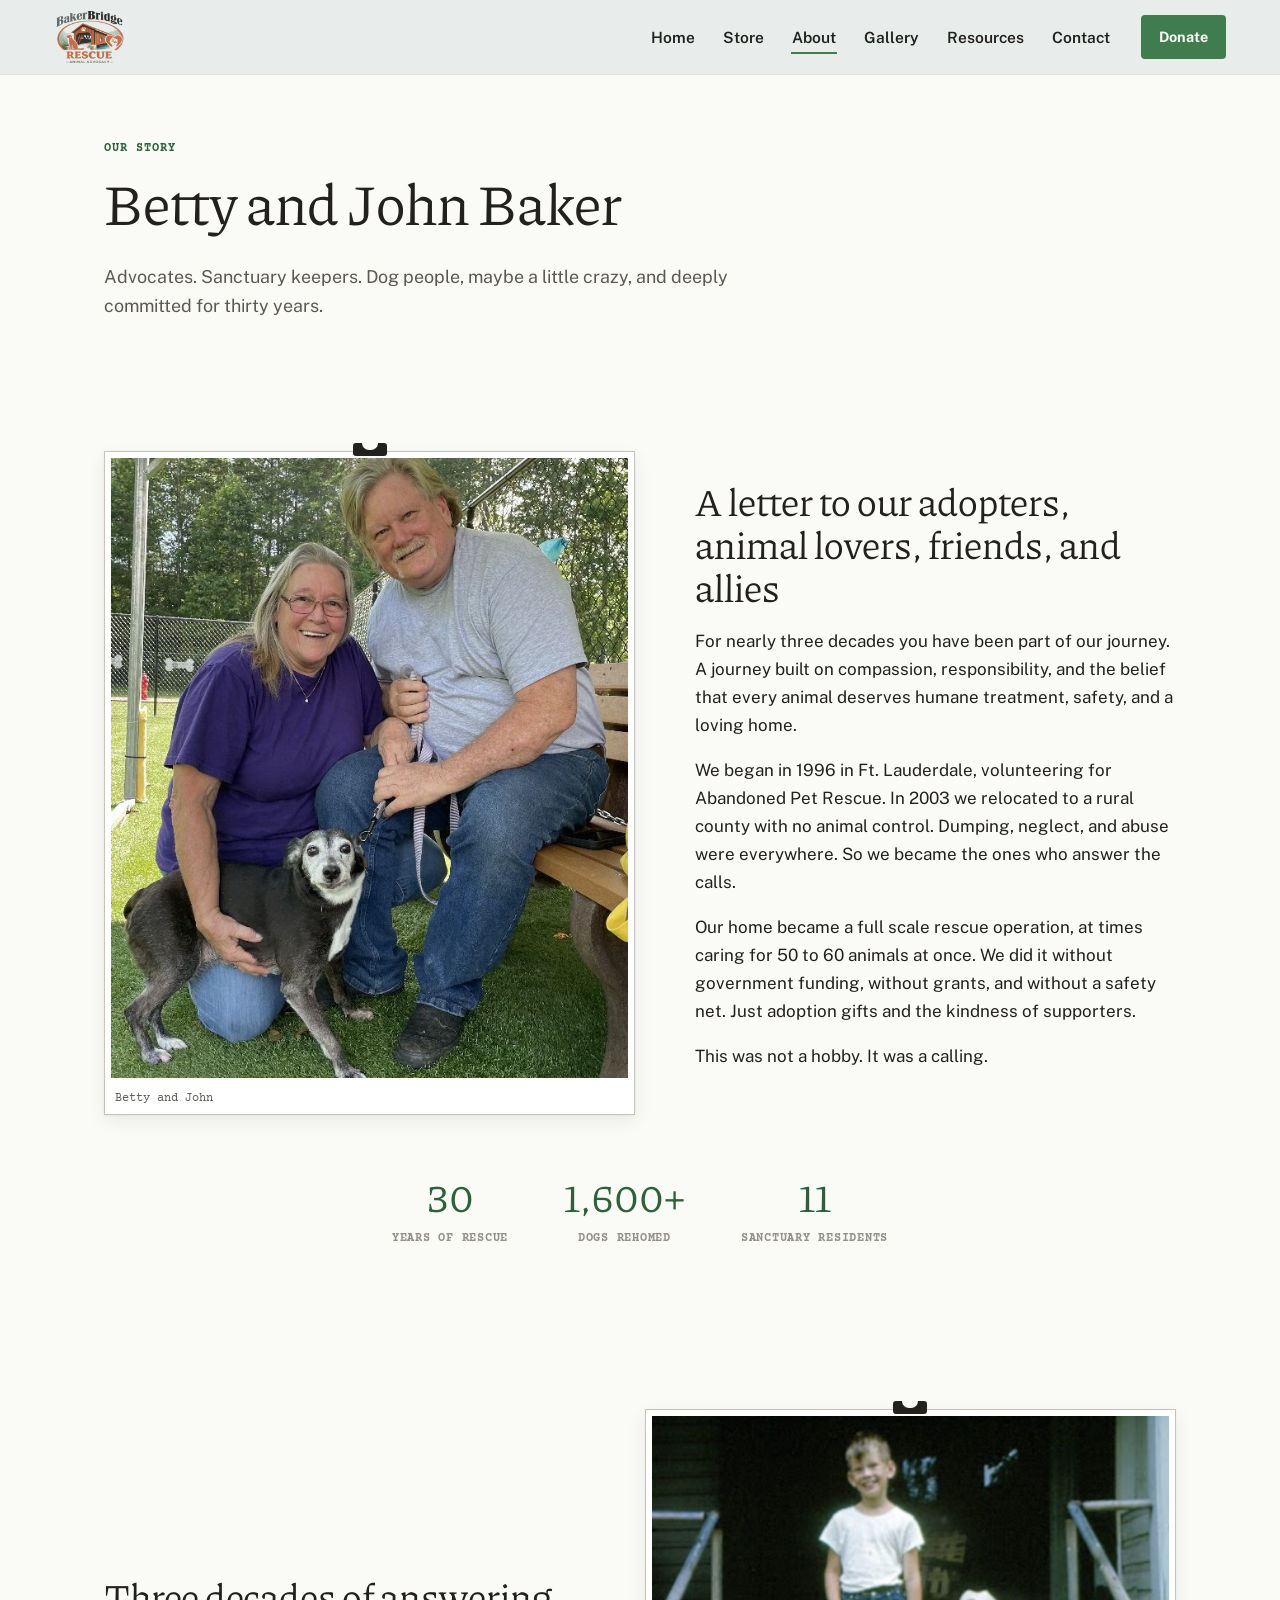
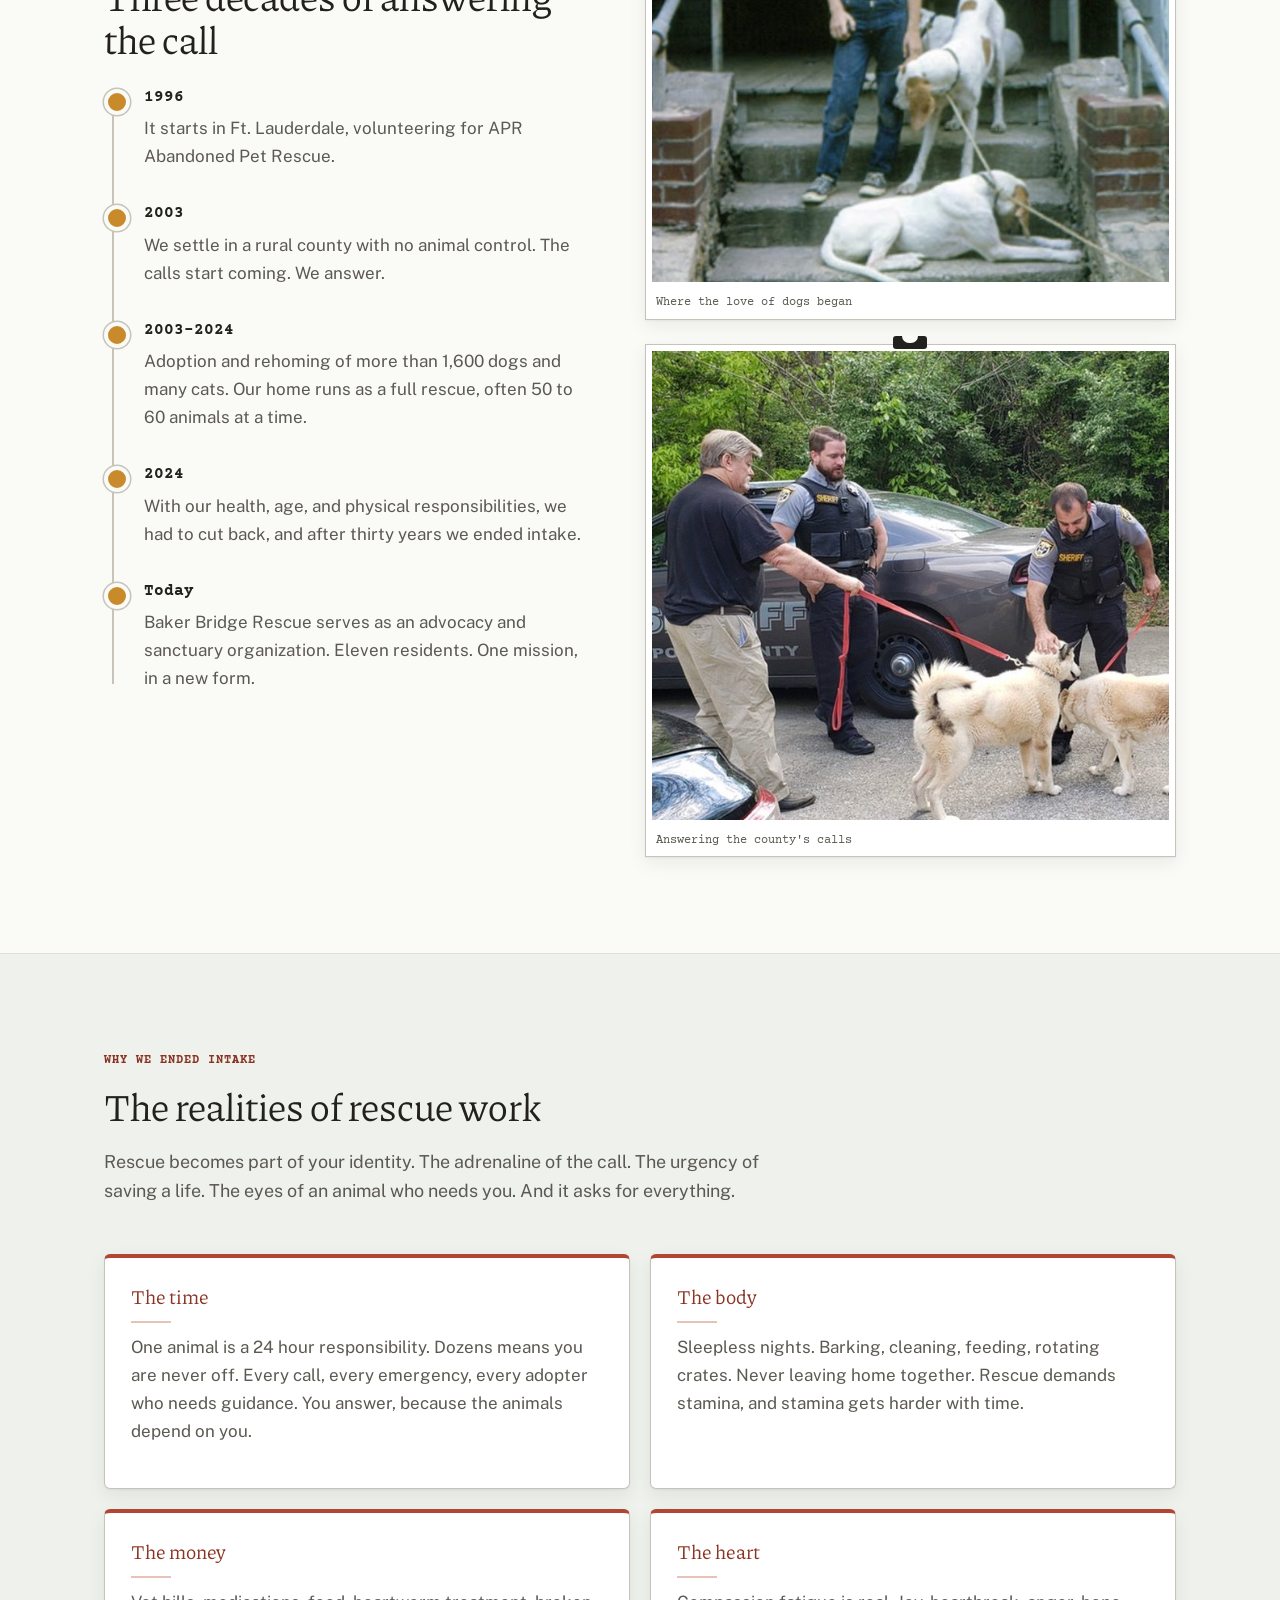
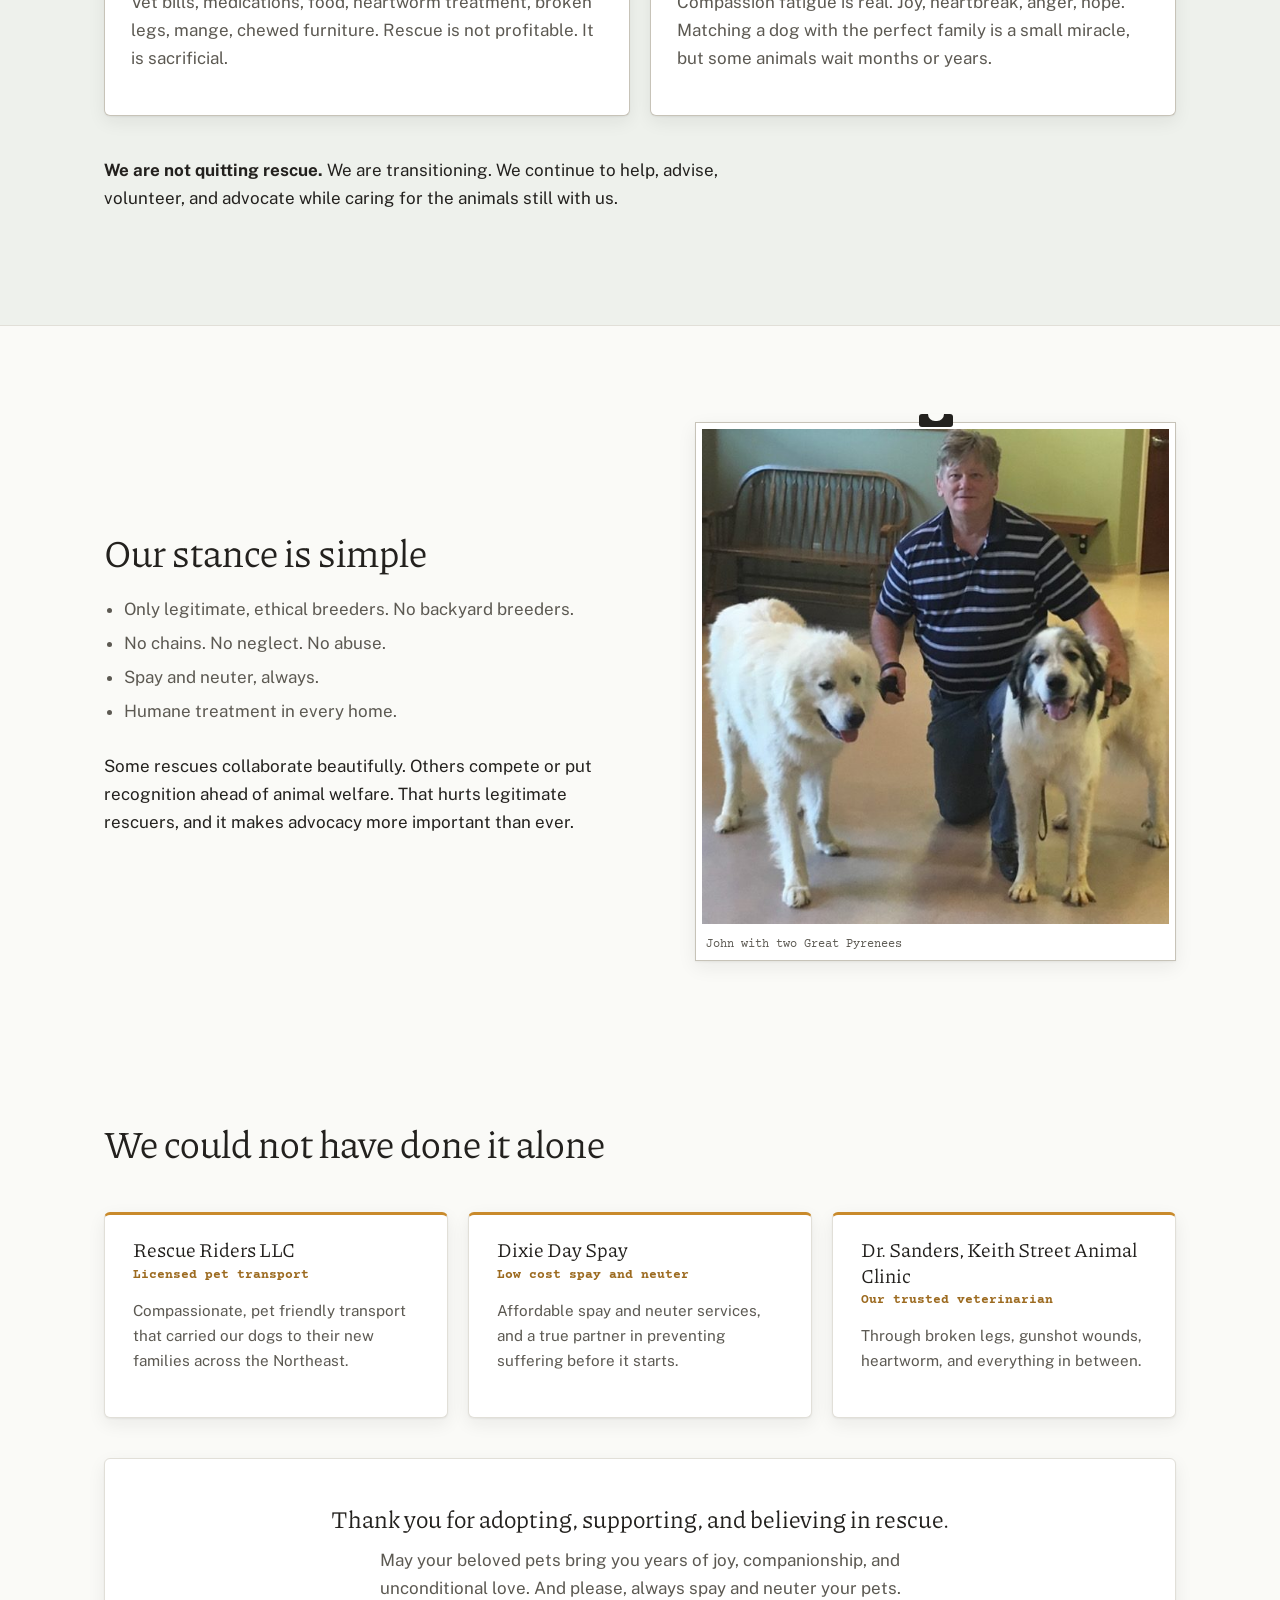
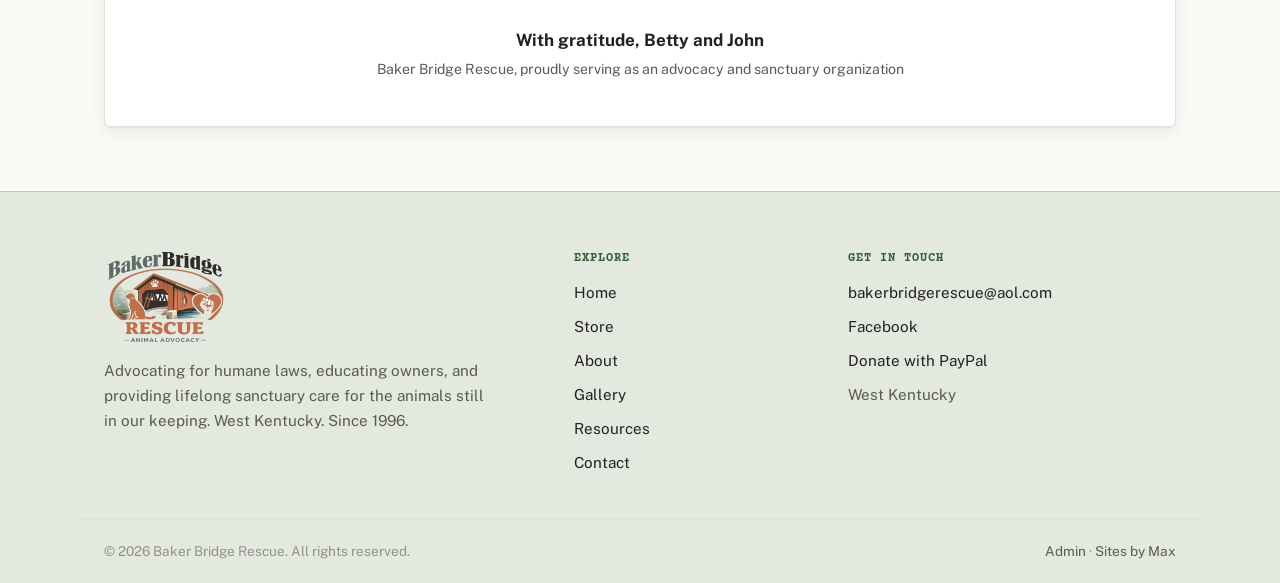
<file: about.html>
﻿<!DOCTYPE html>
<html lang="en">
<head>
  <meta charset="UTF-8" />
  <meta name="viewport" content="width=device-width, initial-scale=1.0" />
  <title>Our Story | Baker Bridge Rescue</title>
  <meta name="description" content="Betty and John Baker have rescued and rehomed more than 1,600 dogs since 1996. Read their story and the new chapter for Baker Bridge Rescue." />
  <link rel="icon" href='data:image/svg+xml,<svg xmlns="http://www.w3.org/2000/svg" viewBox="0 0 24 24" fill="%233F7D4E"><ellipse cx="12" cy="16.2" rx="4.4" ry="3.9"/><ellipse cx="4.9" cy="10.6" rx="1.9" ry="2.5" transform="rotate(-22 4.9 10.6)"/><ellipse cx="9.3" cy="6.9" rx="2" ry="2.7" transform="rotate(-8 9.3 6.9)"/><ellipse cx="14.7" cy="6.9" rx="2" ry="2.7" transform="rotate(8 14.7 6.9)"/><ellipse cx="19.1" cy="10.6" rx="1.9" ry="2.5" transform="rotate(22 19.1 10.6)"/></svg>' />
  <link rel="preconnect" href="https://fonts.googleapis.com" />
  <link rel="preconnect" href="https://fonts.gstatic.com" crossorigin />
  <link href="https://fonts.googleapis.com/css2?family=Piazzolla:ital,wght@0,400;0,500;0,600;1,400&family=Courier+Prime:wght@400;700&family=Public+Sans:ital,wght@0,400;0,500;0,600;0,700;1,400&display=swap" rel="stylesheet" />
  <link rel="stylesheet" href="css/site.css" />
</head>
<body>
  <a class="skip-link" href="#main">Skip to content</a>

  <header class="site-header solid">
    <div class="wrap">
      <a class="brand" href="index.html"><img class="brand-logo" src="assets/brand/logo.png" alt="Baker Bridge Rescue" /></a>
      <button class="nav-toggle" aria-expanded="false" aria-label="Menu">
        <svg viewBox="0 0 24 24" fill="none" stroke="currentColor" stroke-width="2.4" stroke-linecap="round"><path d="M4 7h16M4 12h16M4 17h16"/></svg>
      </button>
      <ul class="nav-links">
        <li><a href="index.html">Home</a></li>
        <li><a href="shop.html">Store</a></li>
        <li><a class="active" href="about.html">About</a></li>
        <li><a href="gallery.html">Gallery</a></li>
        <li><a href="resources.html">Resources</a></li>
        <li><a href="contact.html">Contact</a></li>
        <li><a class="btn btn-primary btn-sm nav-donate" href="https://www.paypal.com/cgi-bin/webscr?cmd=_s-xclick&amp;hosted_button_id=EB9VP54KJB4Y6" target="_blank" rel="noopener">Donate</a></li>
      </ul>
    </div>
  </header>

  <main id="main">

    <section class="page-hero">
      <div class="wrap">
        <span class="eyebrow">Our story</span>
        <h1>Betty and John Baker</h1>
        <p class="lede">Advocates. Sanctuary keepers. Dog people, maybe a little crazy, and deeply committed for thirty years.</p>
      </div>
    </section>

    <section class="section tight">
      <div class="wrap">
        <div class="split">
          <figure class="frame tilt-a reveal">
            <img src="assets/photos/john-betty.jpg" alt="Betty and John Baker together with a senior rescue dog" />
            <figcaption>Betty and John</figcaption>
          </figure>
          <div class="reveal reveal-d2">
            <h2>A letter to our adopters, animal lovers, friends, and allies</h2>
            <p>For nearly three decades you have been part of our journey. A journey built on compassion, responsibility, and the belief that every animal deserves humane treatment, safety, and a loving home.</p>
            <p>We began in 1996 in Ft. Lauderdale, volunteering for Abandoned Pet Rescue. In 2003 we relocated to a rural county with no animal control. Dumping, neglect, and abuse were everywhere. So we became the ones who answer the calls.</p>
            <p>Our home became a full scale rescue operation, at times caring for 50 to 60 animals at once. We did it without government funding, without grants, and without a safety net. Just adoption gifts and the kindness of supporters.</p>
            <p>This was not a hobby. It was a calling.</p>
          </div>
        </div>

        <div class="stats reveal" style="justify-content: center; margin-top: 60px;">
          <div class="stat"><div class="num"><span data-count="30">0</span></div><div class="lbl">Years of rescue</div></div>
          <div class="stat"><div class="num"><span data-count="1600" data-suffix="+">0</span></div><div class="lbl">Dogs rehomed</div></div>
          <div class="stat"><div class="num"><span data-count="11">0</span></div><div class="lbl">Sanctuary residents</div></div>
        </div>
      </div>
    </section>

    <section class="section accent-gold">
      <div class="wrap">
        <div class="split flip">
          <div class="reveal">
            <h2>Three decades of answering the call</h2>
            <ul class="timeline mt-24">
              <li>
                <span class="yr">1996</span>
                <p>It starts in Ft. Lauderdale, volunteering for APR Abandoned Pet Rescue.</p>
              </li>
              <li>
                <span class="yr">2003</span>
                <p>We settle in a rural county with no animal control. The calls start coming. We answer.</p>
              </li>
              <li>
                <span class="yr">2003&ndash;2024</span>
                <p>Adoption and rehoming of more than 1,600 dogs and many cats. Our home runs as a full rescue, often 50 to 60 animals at a time.</p>
              </li>
              <li>
                <span class="yr">2024</span>
                <p>With our health, age, and physical responsibilities, we had to cut back, and after thirty years we ended intake.</p>
              </li>
              <li>
                <span class="yr">Today</span>
                <p>Baker Bridge Rescue serves as an advocacy and sanctuary organization. Eleven residents. One mission, in a new form.</p>
              </li>
            </ul>
          </div>
          <div class="reveal reveal-d2">
            <figure class="frame tilt-b">
              <img src="assets/photos/vintage-boy.jpg" alt="A boy with two dogs on the front steps, an old family photo" />
              <figcaption>Where the love of dogs began</figcaption>
            </figure>
            <figure class="frame tilt-a mt-24">
              <img src="assets/photos/on-call.jpg" alt="John working with local sheriff deputies during a rescue" />
              <figcaption>Answering the county's calls</figcaption>
            </figure>
          </div>
        </div>
      </div>
    </section>

    <section class="section wash accent-red">
      <div class="wrap">
        <div class="section-head reveal">
          <span class="eyebrow">Why we ended intake</span>
          <h2>The realities of rescue work</h2>
          <p class="lede">Rescue becomes part of your identity. The adrenaline of the call. The urgency of saving a life. The eyes of an animal who needs you. And it asks for everything.</p>
        </div>
        <div class="grid grid-2">
          <div class="card case reveal">
            <h3>The time</h3>
            <p class="muted">One animal is a 24 hour responsibility. Dozens means you are never off. Every call, every emergency, every adopter who needs guidance. You answer, because the animals depend on you.</p>
          </div>
          <div class="card case reveal reveal-d1">
            <h3>The body</h3>
            <p class="muted">Sleepless nights. Barking, cleaning, feeding, rotating crates. Never leaving home together. Rescue demands stamina, and stamina gets harder with time.</p>
          </div>
          <div class="card case reveal reveal-d2">
            <h3>The money</h3>
            <p class="muted">Vet bills, medications, food, heartworm treatment, broken legs, mange, chewed furniture. Rescue is not profitable. It is sacrificial.</p>
          </div>
          <div class="card case reveal reveal-d3">
            <h3>The heart</h3>
            <p class="muted">Compassion fatigue is real. Joy, heartbreak, anger, hope. Matching a dog with the perfect family is a small miracle, but some animals wait months or years.</p>
          </div>
        </div>
        <p class="reveal mt-40" style="max-width: 62ch;"><strong>We are not quitting rescue.</strong> We are transitioning. We continue to help, advise, volunteer, and advocate while caring for the animals still with us.</p>
      </div>
    </section>

    <section class="section">
      <div class="wrap">
        <div class="split">
          <div class="reveal">
            <h2>Our stance is simple</h2>
            <ul class="muted" style="line-height: 2; padding-left: 20px; margin: 0;">
              <li>Only legitimate, ethical breeders. No backyard breeders.</li>
              <li>No chains. No neglect. No abuse.</li>
              <li>Spay and neuter, always.</li>
              <li>Humane treatment in every home.</li>
            </ul>
            <p class="mt-24">Some rescues collaborate beautifully. Others compete or put recognition ahead of animal welfare. That hurts legitimate rescuers, and it makes advocacy more important than ever.</p>
          </div>
          <figure class="frame tilt-b reveal reveal-d2">
            <img src="assets/photos/john-pyrenees.jpg" alt="John kneeling with two Great Pyrenees dogs" />
            <figcaption>John with two Great Pyrenees</figcaption>
          </figure>
        </div>
      </div>
    </section>

    <section class="section tight accent-gold">
      <div class="wrap">
        <div class="section-head reveal">
          <h2>We could not have done it alone</h2>
        </div>
        <div class="grid grid-3 reveal">
          <div class="card partner-card">
            <h3>Rescue Riders LLC</h3>
            <div class="tag">Licensed pet transport</div>
            <p class="muted">Compassionate, pet friendly transport that carried our dogs to their new families across the Northeast.</p>
          </div>
          <div class="card partner-card">
            <h3>Dixie Day Spay</h3>
            <div class="tag">Low cost spay and neuter</div>
            <p class="muted">Affordable spay and neuter services, and a true partner in preventing suffering before it starts.</p>
          </div>
          <div class="card partner-card">
            <h3>Dr. Sanders, Keith Street Animal Clinic</h3>
            <div class="tag">Our trusted veterinarian</div>
            <p class="muted">Through broken legs, gunshot wounds, heartworm, and everything in between.</p>
          </div>
        </div>
        <div class="card reveal mt-40" style="text-align: center; padding: 44px;">
          <h3 style="font-size: 1.5rem;">Thank you for adopting, supporting, and believing in rescue.</h3>
          <p class="muted" style="max-width: 60ch; margin: 0 auto;">May your beloved pets bring you years of joy, companionship, and unconditional love. And please, always spay and neuter your pets.</p>
          <p class="mt-24" style="margin-bottom: 0;"><strong>With gratitude, Betty and John</strong><br /><span class="fine">Baker Bridge Rescue, proudly serving as an advocacy and sanctuary organization</span></p>
        </div>
      </div>
    </section>

  </main>

  <footer class="site-footer">
    <div class="wrap top">
      <div>
        <img class="footer-logo" src="assets/brand/logo.png" alt="Baker Bridge Rescue" />
        <p class="footer-mission">Advocating for humane laws, educating owners, and providing lifelong sanctuary care for the animals still in our keeping. West Kentucky. Since 1996.</p>
      </div>
      <div>
        <h4>Explore</h4>
        <ul>
          <li><a href="index.html">Home</a></li>
          <li><a href="shop.html">Store</a></li>
          <li><a href="about.html">About</a></li>
          <li><a href="gallery.html">Gallery</a></li>
          <li><a href="resources.html">Resources</a></li>
          <li><a href="contact.html">Contact</a></li>
        </ul>
      </div>
      <div>
        <h4>Get in touch</h4>
        <ul>
          <li><a href="mailto:bakerbridgerescue@aol.com">bakerbridgerescue@aol.com</a></li>
          <li><a href="https://www.facebook.com/BakerBridgeRescue/" target="_blank" rel="noopener">Facebook</a></li>
          <li><a href="https://www.paypal.com/cgi-bin/webscr?cmd=_s-xclick&amp;hosted_button_id=EB9VP54KJB4Y6" target="_blank" rel="noopener">Donate with PayPal</a></li>
          <li>West Kentucky</li>
        </ul>
      </div>
    </div>
    <div class="wrap bottom">
      <span>&copy; <span id="year">2026</span> Baker Bridge Rescue. All rights reserved.</span>
      <span><a href="admin">Admin</a> &middot; <a href="https://sitesbymax.com" target="_blank" rel="noopener">Sites by Max</a></span>
    </div>
  </footer>

  <script src="js/site.js"></script>
</body>
</html>
</file>
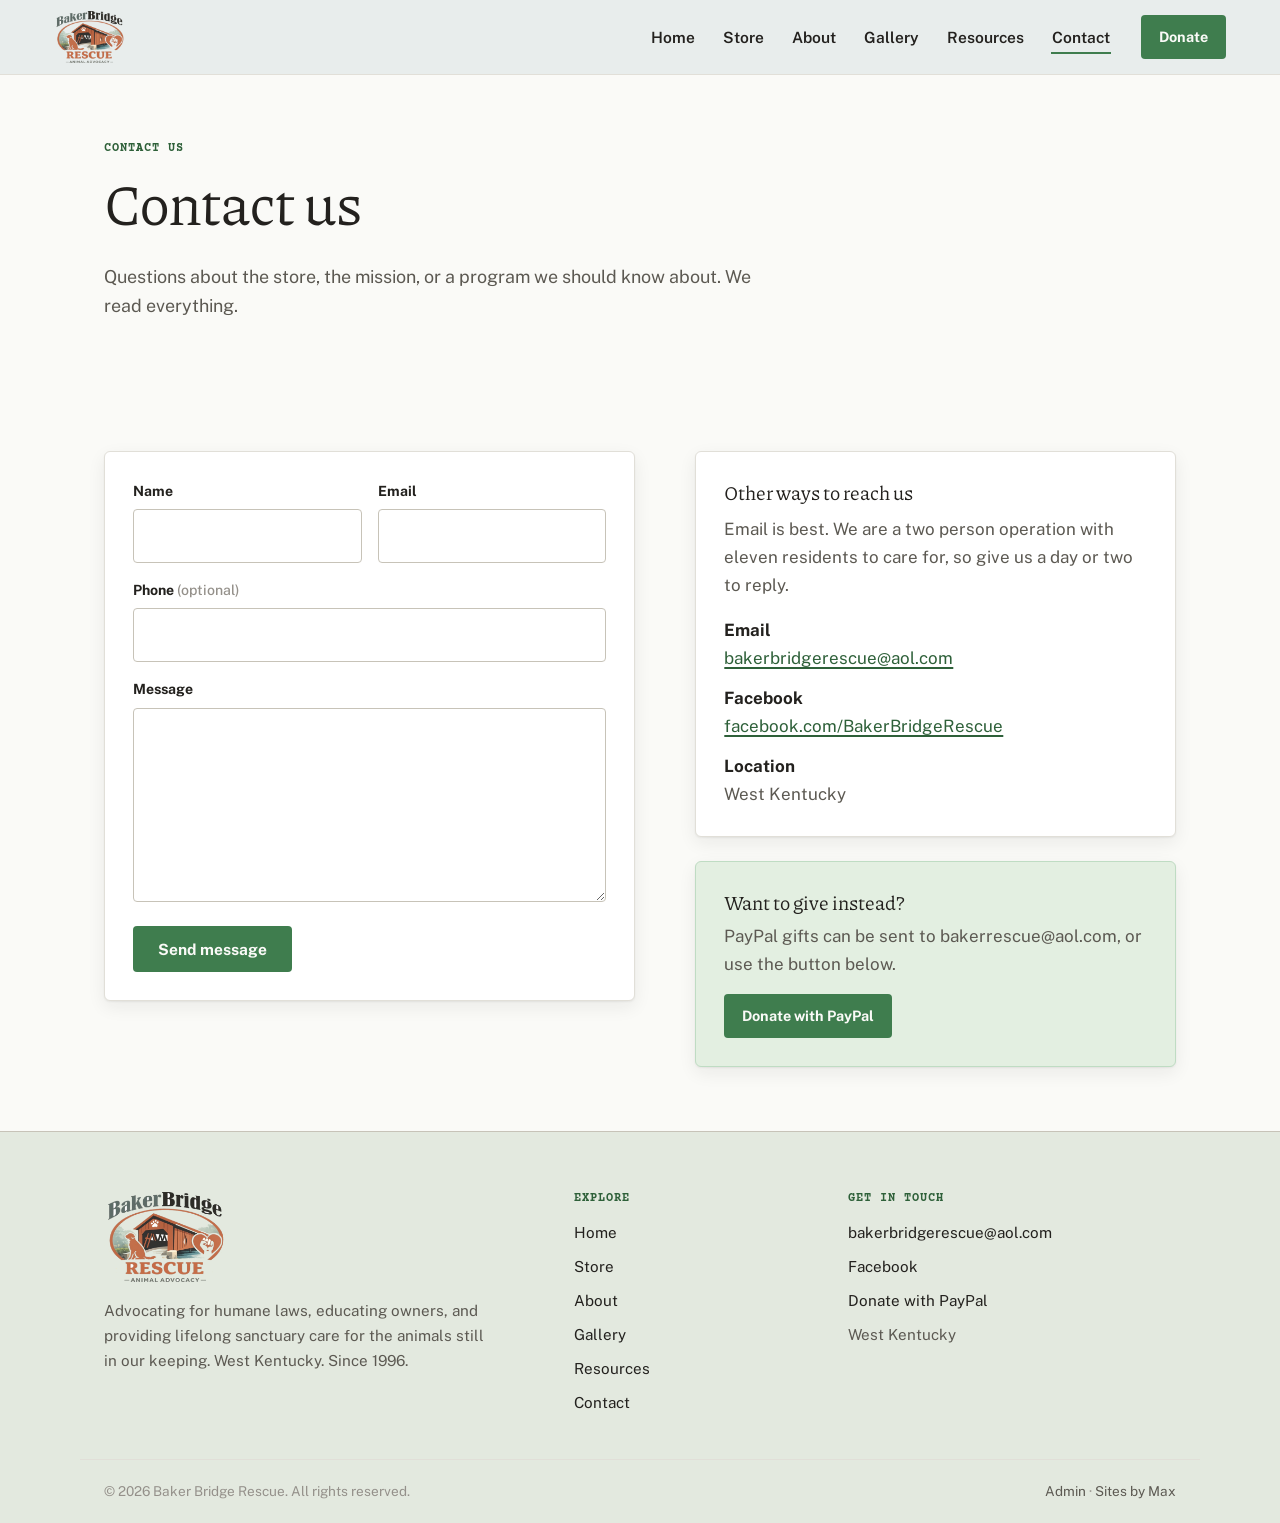
<file: contact.html>
﻿<!DOCTYPE html>
<html lang="en">
<head>
  <meta charset="UTF-8" />
  <meta name="viewport" content="width=device-width, initial-scale=1.0" />
  <title>Contact Us | Baker Bridge Rescue</title>
  <meta name="description" content="Get in touch with Betty and John at Baker Bridge Rescue in West Kentucky." />
  <link rel="icon" href='data:image/svg+xml,<svg xmlns="http://www.w3.org/2000/svg" viewBox="0 0 24 24" fill="%233F7D4E"><ellipse cx="12" cy="16.2" rx="4.4" ry="3.9"/><ellipse cx="4.9" cy="10.6" rx="1.9" ry="2.5" transform="rotate(-22 4.9 10.6)"/><ellipse cx="9.3" cy="6.9" rx="2" ry="2.7" transform="rotate(-8 9.3 6.9)"/><ellipse cx="14.7" cy="6.9" rx="2" ry="2.7" transform="rotate(8 14.7 6.9)"/><ellipse cx="19.1" cy="10.6" rx="1.9" ry="2.5" transform="rotate(22 19.1 10.6)"/></svg>' />
  <link rel="preconnect" href="https://fonts.googleapis.com" />
  <link rel="preconnect" href="https://fonts.gstatic.com" crossorigin />
  <link href="https://fonts.googleapis.com/css2?family=Piazzolla:ital,wght@0,400;0,500;0,600;1,400&family=Courier+Prime:wght@400;700&family=Public+Sans:ital,wght@0,400;0,500;0,600;0,700;1,400&display=swap" rel="stylesheet" />
  <link rel="stylesheet" href="css/site.css" />
</head>
<body>
  <a class="skip-link" href="#main">Skip to content</a>

  <header class="site-header solid">
    <div class="wrap">
      <a class="brand" href="index.html"><img class="brand-logo" src="assets/brand/logo.png" alt="Baker Bridge Rescue" /></a>
      <button class="nav-toggle" aria-expanded="false" aria-label="Menu">
        <svg viewBox="0 0 24 24" fill="none" stroke="currentColor" stroke-width="2.4" stroke-linecap="round"><path d="M4 7h16M4 12h16M4 17h16"/></svg>
      </button>
      <ul class="nav-links">
        <li><a href="index.html">Home</a></li>
        <li><a href="shop.html">Store</a></li>
        <li><a href="about.html">About</a></li>
        <li><a href="gallery.html">Gallery</a></li>
        <li><a href="resources.html">Resources</a></li>
        <li><a class="active" href="contact.html">Contact</a></li>
        <li><a class="btn btn-primary btn-sm nav-donate" href="https://www.paypal.com/cgi-bin/webscr?cmd=_s-xclick&amp;hosted_button_id=EB9VP54KJB4Y6" target="_blank" rel="noopener">Donate</a></li>
      </ul>
    </div>
  </header>

  <main id="main">

    <section class="page-hero">
      <div class="wrap">
        <span class="eyebrow">Contact us</span>
        <h1>Contact us</h1>
        <p class="lede">Questions about the store, the mission, or a program we should know about. We read everything.</p>
      </div>
    </section>

    <section class="section tight">
      <div class="wrap">
        <div class="split" style="align-items: start;">
          <div class="card reveal">
            <form class="bbr" data-w3f>
              <input type="hidden" name="access_key" value="4d3dbd97-ee4d-4635-b351-b1e18604fbee" />
              <input type="hidden" name="subject" value="Contact form - Baker Bridge Rescue" />
              <input type="hidden" name="from_name" value="Baker Bridge Rescue Website" />
              <input type="checkbox" name="botcheck" class="hp" tabindex="-1" autocomplete="off" />
              <div class="form-row">
                <div class="field">
                  <label for="ct-name">Name</label>
                  <input id="ct-name" name="name" type="text" required autocomplete="name" />
                </div>
                <div class="field">
                  <label for="ct-email">Email</label>
                  <input id="ct-email" name="email" type="email" required autocomplete="email" />
                </div>
              </div>
              <div class="field">
                <label for="ct-phone">Phone <span style="font-weight: 500; color: var(--faint);">(optional)</span></label>
                <input id="ct-phone" name="phone" type="tel" autocomplete="tel" />
              </div>
              <div class="field">
                <label for="ct-message">Message</label>
                <textarea id="ct-message" name="message" rows="6" required></textarea>
              </div>
              <div>
                <button class="btn btn-primary" type="submit">Send message</button>
              </div>
              <p class="form-success hidden">Message sent. Thank you for reaching out. We will get back to you soon.</p>
              <p class="form-error hidden">Something went wrong. Please try again, or email us directly at bakerbridgerescue@aol.com.</p>
            </form>
          </div>
          <div class="reveal reveal-d2">
            <div class="card">
              <h3>Other ways to reach us</h3>
              <p class="muted">Email is best. We are a two person operation with eleven residents to care for, so give us a day or two to reply.</p>
              <ul style="list-style: none; margin: 0; padding: 0; display: grid; gap: 12px;">
                <li><strong>Email</strong><br /><a href="mailto:bakerbridgerescue@aol.com">bakerbridgerescue@aol.com</a></li>
                <li><strong>Facebook</strong><br /><a href="https://www.facebook.com/BakerBridgeRescue/" target="_blank" rel="noopener">facebook.com/BakerBridgeRescue</a></li>
                <li><strong>Location</strong><br /><span class="muted">West Kentucky</span></li>
              </ul>
            </div>
            <div class="card mt-24" style="background: var(--accent-soft); border-color: var(--accent-line);">
              <h3 style="margin-bottom: 6px;">Want to give instead?</h3>
              <p class="muted" style="margin-bottom: 16px;">PayPal gifts can be sent to bakerrescue@aol.com, or use the button below.</p>
              <a class="btn btn-primary btn-sm" href="https://www.paypal.com/cgi-bin/webscr?cmd=_s-xclick&amp;hosted_button_id=EB9VP54KJB4Y6" target="_blank" rel="noopener">Donate with PayPal</a>
            </div>
          </div>
        </div>
      </div>
    </section>

  </main>

  <footer class="site-footer">
    <div class="wrap top">
      <div>
        <img class="footer-logo" src="assets/brand/logo.png" alt="Baker Bridge Rescue" />
        <p class="footer-mission">Advocating for humane laws, educating owners, and providing lifelong sanctuary care for the animals still in our keeping. West Kentucky. Since 1996.</p>
      </div>
      <div>
        <h4>Explore</h4>
        <ul>
          <li><a href="index.html">Home</a></li>
          <li><a href="shop.html">Store</a></li>
          <li><a href="about.html">About</a></li>
          <li><a href="gallery.html">Gallery</a></li>
          <li><a href="resources.html">Resources</a></li>
          <li><a href="contact.html">Contact</a></li>
        </ul>
      </div>
      <div>
        <h4>Get in touch</h4>
        <ul>
          <li><a href="mailto:bakerbridgerescue@aol.com">bakerbridgerescue@aol.com</a></li>
          <li><a href="https://www.facebook.com/BakerBridgeRescue/" target="_blank" rel="noopener">Facebook</a></li>
          <li><a href="https://www.paypal.com/cgi-bin/webscr?cmd=_s-xclick&amp;hosted_button_id=EB9VP54KJB4Y6" target="_blank" rel="noopener">Donate with PayPal</a></li>
          <li>West Kentucky</li>
        </ul>
      </div>
    </div>
    <div class="wrap bottom">
      <span>&copy; <span id="year">2026</span> Baker Bridge Rescue. All rights reserved.</span>
      <span><a href="admin">Admin</a> &middot; <a href="https://sitesbymax.com" target="_blank" rel="noopener">Sites by Max</a></span>
    </div>
  </footer>

  <script src="js/site.js"></script>
</body>
</html>
</file>
<file: css/site.css>
/* ==========================================================================
   Baker Bridge Rescue
   A colorful ledger: warm paper, real photography, and three living
   accents (green, gold, red) instead of one flat brand blue. Buttons,
   links, and header stay a consistent green; each story section picks
   its own color for the accents inside it via --accent/--accent-deep/
   --accent-soft/--accent-line, so the page has real variety without
   losing a stable, predictable interface.
   Piazzolla for headings, Public Sans for reading, Courier Prime for
   every label, tag, and number.
   ========================================================================== */

:root {
  --paper: #FAFAF7;
  --card: #FFFFFF;
  --panel: #EEF1EC;
  --footer-bg: #E3E9DF;
  --ink: #23211E;
  --soft: #5C5952;
  --faint: #94908A;
  --line: #E1DFD8;
  --line-deep: #C7C3B8;

  --brand: #3F7D4E;
  --brand-deep: #2E6039;
  --brand-soft: #E3EFE1;
  --brand-line: #BFDCC3;

  --gold: #C98A2B;
  --gold-deep: #9C6A1F;
  --gold-soft: #FBEEDA;
  --gold-line: #EAD1A0;

  --red: #B14632;
  --red-deep: #8A3323;
  --red-soft: #F7E6E1;
  --red-line: #E8C2B7;

  /* John's brand swatches. Base tones are deepened enough to stay legible for
     text and on-accent buttons; the -soft tints wash whole sections. */
  --terra: #BE5A3B;   /* from #DC8665 */
  --terra-deep: #98462C;
  --terra-soft: #F8E6DB;
  --terra-line: #E9C7B4;

  --teal: #127A80;    /* from #138086 */
  --teal-deep: #0C5A5F;
  --teal-soft: #DAEBEC;
  --teal-line: #A6D0D2;

  --purple: #534666;  /* #534666 */
  --purple-deep: #3E3550;
  --purple-soft: #E7E3EE;
  --purple-line: #C7BFD6;

  /* Per-section accent, defaults to the site's green. Section wrapper
     classes .accent-gold / .accent-red / .accent-teal / .accent-purple /
     .accent-terracotta override these for their subtree. */
  --accent: var(--brand);
  --accent-deep: var(--brand-deep);
  --accent-soft: var(--brand-soft);
  --accent-line: var(--brand-line);

  --radius: 6px;
  --radius-sm: 4px;
  --shadow-1: 0 1px 2px rgba(35, 33, 30, 0.06), 0 6px 18px rgba(35, 33, 30, 0.07);
  --shadow-2: 0 3px 8px rgba(35, 33, 30, 0.08), 0 16px 36px rgba(35, 33, 30, 0.12);
  --font-display: "Piazzolla", Georgia, "Times New Roman", serif;
  --font-body: "Public Sans", system-ui, -apple-system, sans-serif;
  --font-mono: "Courier Prime", "Courier New", monospace;
  --header-h: 74px;
}

.accent-green { --accent: var(--brand); --accent-deep: var(--brand-deep); --accent-soft: var(--brand-soft); --accent-line: var(--brand-line); }
.accent-gold { --accent: var(--gold); --accent-deep: var(--gold-deep); --accent-soft: var(--gold-soft); --accent-line: var(--gold-line); }
.accent-red { --accent: var(--red); --accent-deep: var(--red-deep); --accent-soft: var(--red-soft); --accent-line: var(--red-line); }
.accent-teal { --accent: var(--teal); --accent-deep: var(--teal-deep); --accent-soft: var(--teal-soft); --accent-line: var(--teal-line); }
.accent-purple { --accent: var(--purple); --accent-deep: var(--purple-deep); --accent-soft: var(--purple-soft); --accent-line: var(--purple-line); }
.accent-terracotta { --accent: var(--terra); --accent-deep: var(--terra-deep); --accent-soft: var(--terra-soft); --accent-line: var(--terra-line); }

* { box-sizing: border-box; }
html { scroll-behavior: smooth; -webkit-text-size-adjust: 100%; }

body {
  margin: 0;
  font-family: var(--font-body);
  font-weight: 400;
  font-size: 17px;
  line-height: 1.65;
  background: var(--paper);
  color: var(--ink);
}

img { max-width: 100%; display: block; }

a { color: var(--accent-deep); text-decoration-thickness: 1.5px; text-underline-offset: 3px; }
a:hover { color: var(--accent); }

::selection { background: var(--accent-soft); }

/* ---------- Type ---------- */
h1, h2, h3, h4 {
  font-family: var(--font-display);
  font-weight: 400;
  color: var(--ink);
  line-height: 1.12;
  letter-spacing: 0;
  margin: 0 0 0.5em;
}
h1 { font-size: clamp(2.3rem, 5vw, 3.6rem); line-height: 1.06; }
h2 { font-size: clamp(1.75rem, 3.4vw, 2.4rem); }
h3 { font-size: 1.22rem; line-height: 1.3; }
p { margin: 0 0 1em; }

.muted { color: var(--soft); }
.fine { font-size: 0.88rem; color: var(--soft); }

.eyebrow {
  display: block;
  font-family: var(--font-mono);
  font-size: 0.76rem;
  font-weight: 700;
  letter-spacing: 0.08em;
  text-transform: uppercase;
  color: var(--accent-deep);
  margin-bottom: 14px;
}

.lede { font-size: 1.12rem; color: var(--soft); max-width: 62ch; }
.center { text-align: center; }
.center .lede { margin-inline: auto; }

/* Ruled underline, drawn like underscoring a word in a ledger:
   on page load in the hero, on scroll wherever a .reveal parent gets .in */
.uline { position: relative; display: inline-block; white-space: nowrap; }
.uline svg {
  position: absolute;
  left: -1%;
  bottom: -0.14em;
  width: 102%;
  height: 0.2em;
  overflow: visible;
  color: var(--accent);
}
.uline path {
  fill: none;
  stroke: currentColor;
  stroke-width: 3;
  stroke-linecap: round;
  stroke-dasharray: 300;
  stroke-dashoffset: 300;
}
.uline--load path { animation: drawline 0.9s ease 0.9s forwards; }
@keyframes drawline { to { stroke-dashoffset: 0; } }
.uline--scroll path { transition: stroke-dashoffset 0.9s ease 0.3s; }
.reveal.in .uline--scroll path { stroke-dashoffset: 0; }

/* ---------- Layout ---------- */
.wrap { max-width: 1120px; margin: 0 auto; padding: 0 24px; }
.section { padding: 96px 0; }
.section.tight { padding: 64px 0; }
/* Washed sections use a quiet neutral panel. Color lives in the elements
   inside them (cards, buttons, eyebrows), not the background. */
.wash { background: var(--panel); border-block: 1px solid var(--line); }
.section-head { max-width: 700px; margin-bottom: 48px; }
.section-head.center { margin-inline: auto; }

/* ---------- Buttons ---------- */
.btn {
  display: inline-flex;
  align-items: center;
  justify-content: center;
  gap: 8px;
  position: relative;
  font-family: var(--font-body);
  font-weight: 700;
  font-size: 0.97rem;
  padding: 13px 24px;
  border-radius: var(--radius-sm);
  border: 1.5px solid transparent;
  cursor: pointer;
  text-decoration: none;
  transition: background 0.15s ease, border-color 0.15s ease, color 0.15s ease;
}
.btn:focus-visible { outline: 3px solid var(--accent); outline-offset: 2px; }
.btn:active { transform: translateY(1px); }

.btn-primary { background: var(--accent); color: var(--paper); }
.btn-primary:hover { background: var(--accent-deep); }

.btn-quiet { background: transparent; color: var(--ink); border-color: var(--line-deep); }
.btn-quiet:hover { border-color: var(--ink); }

.btn-on-dark { background: transparent; color: #fff; border-color: rgba(255, 255, 255, 0.6); }
.btn-on-dark:hover { border-color: #fff; }

.btn-sm { padding: 9px 17px; font-size: 0.9rem; }

/* ---------- Header ---------- */
.site-header {
  position: fixed;
  inset: 0 0 auto 0;
  z-index: 60;
  transition: background 0.25s ease, box-shadow 0.25s ease;
}
.site-header .wrap {
  max-width: 1220px;
  height: var(--header-h);
  display: flex;
  align-items: center;
  justify-content: space-between;
  gap: 20px;
}
.site-header.scrolled,
.site-header.solid {
  background: rgba(231, 236, 235, 0.94);
  backdrop-filter: blur(8px);
  -webkit-backdrop-filter: blur(8px);
  box-shadow: 0 1px 0 var(--line);
}
.brand {
  display: inline-flex;
  align-items: center;
  text-decoration: none;
}
.brand-logo { height: 52px; width: auto; display: block; }
@media (max-width: 520px) { .brand-logo { height: 42px; } }

.nav-links {
  display: flex;
  align-items: center;
  gap: 26px;
  list-style: none;
  margin: 0;
  padding: 0;
}
.nav-links a:not(.btn) {
  font-weight: 600;
  font-size: 0.97rem;
  text-decoration: none;
  color: var(--ink);
  padding: 6px 1px;
  border-bottom: 2px solid transparent;
}
.nav-links a:not(.btn):hover { border-color: var(--accent); color: var(--ink); }
.nav-links a.active { border-color: var(--accent); }
.on-hero .nav-links a:not(.btn) { color: #fff; }
.on-hero .nav-links a:not(.btn):hover { color: #fff; }
.site-header.scrolled .nav-links a:not(.btn) { color: var(--ink); }
.nav-donate { margin-left: 4px; }

.nav-toggle {
  display: none;
  background: none;
  border: 0;
  cursor: pointer;
  padding: 8px;
  color: var(--ink);
}
.nav-toggle svg { width: 26px; height: 26px; display: block; }
.on-hero .nav-toggle { color: #fff; }
.site-header.scrolled .nav-toggle { color: var(--ink); }

@media (max-width: 920px) {
  .nav-toggle { display: block; }
  .nav-links {
    position: absolute;
    top: var(--header-h);
    left: 0;
    right: 0;
    flex-direction: column;
    align-items: stretch;
    gap: 0;
    background: var(--panel);
    box-shadow: var(--shadow-2);
    border-top: 1px solid var(--line);
    padding: 4px 0 20px;
    visibility: hidden;
    opacity: 0;
    transform: translateY(-10px);
    pointer-events: none;
    transition: opacity 0.22s ease, transform 0.22s ease, visibility 0s linear 0.22s;
  }
  .nav-links.open {
    visibility: visible;
    opacity: 1;
    transform: none;
    pointer-events: auto;
    transition: opacity 0.25s ease, transform 0.25s ease;
  }
  .nav-links li { opacity: 0; transform: translateY(-6px); transition: opacity 0.2s ease, transform 0.2s ease; }
  .nav-links.open li { opacity: 1; transform: none; }
  .nav-links.open li:nth-child(2) { transition-delay: 0.04s; }
  .nav-links.open li:nth-child(3) { transition-delay: 0.08s; }
  .nav-links.open li:nth-child(4) { transition-delay: 0.12s; }
  .nav-links.open li:nth-child(5) { transition-delay: 0.16s; }
  .nav-links.open li:nth-child(6) { transition-delay: 0.2s; }
  .nav-links.open li:nth-child(7) { transition-delay: 0.24s; }
  .nav-links li + li { border-top: 1px solid var(--line); }
  .nav-links a:not(.btn) { display: block; color: var(--ink) !important; padding: 14px 24px; border-bottom: 0; }
  .nav-links a.active { color: var(--accent-deep) !important; }
  .nav-donate { display: flex; margin: 14px 24px 2px; }
}

/* ---------- Hero ---------- */
.hero {
  position: relative;
  min-height: 100vh;
  min-height: 100svh;
  display: flex;
  align-items: center;
  overflow: hidden;
  background: #1D1A15 url("../assets/hero-poster.jpg") center / cover no-repeat;
}
.hero video {
  position: absolute;
  inset: 0;
  width: 100%;
  height: 100%;
  object-fit: cover;
  filter: saturate(1.15) brightness(0.96) contrast(1.03);
}
.hero::after {
  content: "";
  position: absolute;
  inset: 0;
  background: linear-gradient(180deg, rgba(18, 22, 22, 0.15), rgba(18, 22, 22, 0.5));
}
.hero-inner {
  position: relative;
  z-index: 2;
  padding: 130px 0 110px;
  max-width: 660px;
}
.hero .eyebrow { color: #F4C97A; }
.hero h1 { color: #fff; text-shadow: 0 1px 16px rgba(0, 0, 0, 0.35); }
.hero .lede { color: rgba(255, 255, 255, 0.94); font-size: 1.15rem; text-shadow: 0 1px 10px rgba(0, 0, 0, 0.3); }
.hero-ctas { display: flex; flex-wrap: wrap; gap: 14px; margin-top: 30px; }

.hero-stagger > * {
  opacity: 0;
  transform: translateY(12px);
  animation: rise 0.6s ease forwards;
}
.hero-stagger > *:nth-child(1) { animation-delay: 0.1s; }
.hero-stagger > *:nth-child(2) { animation-delay: 0.22s; }
.hero-stagger > *:nth-child(3) { animation-delay: 0.36s; }
.hero-stagger > *:nth-child(4) { animation-delay: 0.5s; }
@keyframes rise { to { opacity: 1; transform: none; } }

/* ---------- Photo exhibits: clipped, not framed ---------- */
.frame {
  position: relative;
  background: var(--card);
  border: 1px solid var(--line-deep);
  padding: 6px;
  box-shadow: var(--shadow-1);
  margin: 0;
}
.frame img { width: 100%; display: block; }
.frame figcaption {
  padding: 10px 4px 0;
  font-family: var(--font-mono);
  font-size: 0.78rem;
  color: var(--soft);
}
/* A binder clip holding the exhibit to the page */
.frame::before {
  content: "";
  position: absolute;
  top: -9px;
  left: 50%;
  transform: translateX(-50%);
  width: 34px;
  height: 13px;
  background: var(--ink);
  border-radius: 3px;
}
.frame::after {
  content: "";
  position: absolute;
  top: -9px;
  left: 50%;
  transform: translateX(-50%);
  width: 16px;
  height: 7px;
  background: var(--paper);
  border-radius: 0 0 7px 7px;
}
.tilt-a, .tilt-b { transform: none; }
@media (max-width: 700px) { .tilt-a, .tilt-b { transform: none; } }

/* ---------- Reveal on scroll ---------- */
.reveal { opacity: 0; transform: translateY(10px); transition: opacity 0.45s cubic-bezier(0.16, 1, 0.3, 1), transform 0.45s cubic-bezier(0.16, 1, 0.3, 1); }
.reveal.in { opacity: 1; transform: none; }
.reveal.tilt-a.in, .reveal.tilt-b.in { transform: none; }
.reveal-d1 { transition-delay: 0.08s; }
.reveal-d2 { transition-delay: 0.16s; }
.reveal-d3 { transition-delay: 0.24s; }

/* ---------- Cards / grids ---------- */
.card {
  background: var(--card);
  border: 1px solid var(--line);
  border-radius: var(--radius);
  box-shadow: var(--shadow-1);
  padding: 28px;
}
.grid { display: grid; gap: 20px; }
.grid-2 { grid-template-columns: repeat(2, 1fr); }
.grid-3 { grid-template-columns: repeat(3, 1fr); }
@media (max-width: 940px) { .grid-3 { grid-template-columns: repeat(2, 1fr); } }
@media (max-width: 620px) { .grid-2, .grid-3 { grid-template-columns: 1fr; } }

.split {
  display: grid;
  grid-template-columns: 1.05fr 0.95fr;
  gap: 60px;
  align-items: center;
}
.split.flip { grid-template-columns: 0.95fr 1.05fr; }
@media (max-width: 900px) { .split, .split.flip { grid-template-columns: 1fr; gap: 36px; } }

/* Parallel-category cards (the four pillars, the six needs): each one
   carries its section's color as a top stripe, so the grid reads as a
   set without needing a label on every tile. */
.card.case {
  position: relative;
  background: var(--card);
  border: 1px solid var(--line-deep);
  border-top: 4px solid var(--accent);
  border-radius: var(--radius);
  box-shadow: var(--shadow-1);
  padding: 26px;
  transition: box-shadow 0.2s ease-out, transform 0.2s ease-out;
}
.card.case:hover { box-shadow: var(--shadow-2); transform: translateY(-2px); }
.case h3 { color: var(--accent-deep); }
.case h3::after {
  content: "";
  display: block;
  width: 40px;
  border-top: 2px solid var(--accent-line);
  margin-top: 12px;
}

/* ---------- Stats ---------- */
.stats { display: flex; flex-wrap: wrap; gap: 20px 56px; margin-top: 36px; }
.stat { text-align: center; }
.stat .num {
  font-family: var(--font-display);
  font-size: clamp(1.9rem, 3.6vw, 2.6rem);
  color: var(--accent-deep);
  line-height: 1;
  display: inline-block;
}
.stat .lbl {
  font-family: var(--font-mono);
  font-size: 0.78rem;
  font-weight: 700;
  letter-spacing: 0.06em;
  text-transform: uppercase;
  color: var(--faint);
  margin-top: 8px;
}
/* Signature: a fact certified in one stamp, not counted up like a KPI. */
@keyframes stamp {
  0% { opacity: 0; transform: scale(1.35) rotate(-5deg); }
  55% { opacity: 1; transform: scale(0.96) rotate(1deg); }
  100% { opacity: 1; transform: scale(1) rotate(0deg); }
}
.reveal.in .stat .num { animation: stamp 0.4s cubic-bezier(0.2, 1.4, 0.5, 1) both; }
.reveal.in .stat:nth-child(2) .num { animation-delay: 0.08s; }
.reveal.in .stat:nth-child(3) .num { animation-delay: 0.16s; }

/* ---------- Store ---------- */
.product-grid { display: grid; grid-template-columns: repeat(auto-fill, minmax(248px, 1fr)); gap: 22px; }
.product-card {
  background: var(--card);
  border: 1px solid var(--line);
  border-radius: var(--radius);
  overflow: hidden;
  display: flex;
  flex-direction: column;
  transition: border-color 0.15s ease, box-shadow 0.15s ease;
}
.product-card:hover { border-color: var(--line-deep); box-shadow: var(--shadow-2); }
.product-media { aspect-ratio: 1 / 1; background: var(--panel); position: relative; overflow: hidden; }
.product-media img { width: 100%; height: 100%; object-fit: cover; transition: opacity 0.25s ease; }
.product-media img.alt { position: absolute; inset: 0; opacity: 0; }
.product-card:hover .product-media img.alt { opacity: 1; }
.product-media .ph {
  position: absolute;
  inset: 0;
  display: grid;
  place-items: center;
  color: var(--faint);
}
.product-media .ph svg { width: 46px; height: 46px; opacity: 0.6; }
.product-body { padding: 18px 20px 22px; display: flex; flex-direction: column; gap: 8px; flex: 1; }
.product-body h3 { font-size: 1.06rem; margin: 0; }
.product-price { font-family: var(--font-mono); font-weight: 700; color: var(--ink); }
.product-desc {
  color: var(--soft);
  font-size: 0.92rem;
  margin: 0;
  display: -webkit-box;
  -webkit-line-clamp: 2;
  -webkit-box-orient: vertical;
  overflow: hidden;
}
.product-body .btn { margin-top: auto; align-self: flex-start; }

.store-state { text-align: center; color: var(--soft); padding: 52px 0; }
.store-state p { display: inline-block; margin: 0; }
.store-state.loading p::after {
  content: "";
  display: inline-block;
  width: 1.2em;
  text-align: left;
  animation: dots 1.2s steps(1) infinite;
}
@keyframes dots {
  0% { content: ""; }
  25% { content: "."; }
  50% { content: ".."; }
  75% { content: "..."; }
}

/* ---------- Video / testimonials ---------- */
.video-embed {
  position: relative;
  aspect-ratio: 16 / 9;
  border-radius: var(--radius);
  overflow: hidden;
  border: 1px solid var(--line);
  box-shadow: var(--shadow-2);
  background: #1D1A15;
}
.video-embed iframe { position: absolute; inset: 0; width: 100%; height: 100%; border: 0; }

.testi-row {
  display: grid;
  grid-auto-flow: column;
  grid-auto-columns: min(310px, 78vw);
  gap: 20px;
  overflow-x: auto;
  scroll-snap-type: x mandatory;
  padding: 4px 4px 22px;
  scrollbar-width: thin;
}
.testi-card {
  scroll-snap-align: start;
  background: var(--card);
  border: 1px solid var(--line);
  border-radius: var(--radius);
  overflow: hidden;
  text-decoration: none;
  color: inherit;
  display: flex;
  flex-direction: column;
  transition: border-color 0.15s ease, box-shadow 0.15s ease;
}
.testi-card:hover { border-color: var(--line-deep); box-shadow: var(--shadow-2); }
.testi-thumb { position: relative; aspect-ratio: 16 / 10; background: var(--panel); }
.testi-thumb img { width: 100%; height: 100%; object-fit: cover; }
.testi-thumb .play {
  position: absolute;
  inset: 0;
  display: grid;
  place-items: center;
}
.testi-thumb .play span {
  width: 52px;
  height: 52px;
  border-radius: 50%;
  background: rgba(255, 255, 255, 0.94);
  display: grid;
  place-items: center;
  color: var(--ink);
  box-shadow: var(--shadow-2);
}
.testi-thumb .play svg { width: 20px; height: 20px; margin-left: 3px; }
.testi-body { padding: 20px 22px 22px; }
.testi-body h3 { margin-bottom: 6px; }
.testi-body p { color: var(--soft); font-size: 0.94rem; margin: 0; }
.testi-body .watch {
  display: inline-block;
  margin-top: 12px;
  font-family: var(--font-mono);
  font-size: 0.82rem;
  font-weight: 700;
  color: var(--accent-deep);
}

/* ---------- Quote band (The Eyes) ---------- */
.quote-band { text-align: center; }
.quote-band blockquote {
  margin: 0 auto;
  max-width: 760px;
  font-family: var(--font-display);
  font-size: clamp(1.5rem, 3.3vw, 2.3rem);
  line-height: 1.35;
  color: var(--ink);
}
.quote-band .who { margin-top: 18px; }

/* ---------- Wish note ---------- */
.panel-wish {
  background: var(--accent-soft);
  border: 1px solid var(--accent-line);
  border-left: 4px solid var(--accent);
  border-radius: var(--radius);
  padding: 38px 40px;
  display: grid;
  grid-template-columns: 1.25fr 0.75fr;
  gap: 36px;
  align-items: center;
  margin-top: 44px;
}
.panel-wish h3 { margin-bottom: 8px; }
.panel-wish p { color: var(--soft); margin: 0; }
.panel-wish .actions { display: flex; flex-direction: column; gap: 12px; align-items: stretch; }
@media (max-width: 760px) { .panel-wish { grid-template-columns: 1fr; padding: 28px; } }

/* ---------- Affiliates / partners ---------- */
.affil-featured {
  display: flex;
  gap: 20px;
  align-items: center;
  text-decoration: none;
  color: inherit;
}
.affil-featured:hover { border-color: var(--line-deep); box-shadow: var(--shadow-2); }
.affil-featured .mark {
  flex: none;
  width: 56px;
  height: 56px;
  border-radius: var(--radius-sm);
  background: var(--accent-soft);
  border: 1px solid var(--accent-line);
  display: grid;
  place-items: center;
  font-family: var(--font-display);
  font-size: 1.5rem;
  color: var(--ink);
}
/* Letterhead cards: real businesses get a plain reference treatment,
   distinct from the internal case-file language above. */
.partner-card { border-top: 3px solid var(--accent); padding-top: 22px; }
.partner-card h3 { margin-bottom: 2px; font-family: var(--font-display); }
.partner-card .tag {
  font-family: var(--font-mono);
  font-size: 0.8rem;
  font-weight: 700;
  color: var(--accent-deep);
  margin-bottom: 12px;
}
.partner-card p { color: var(--soft); font-size: 0.95rem; }
.partner-card .meta { font-family: var(--font-mono); font-size: 0.85rem; color: var(--soft); margin-bottom: 16px; }

/* ---------- Forms ---------- */
form.bbr { display: grid; gap: 16px; }
.field label { display: block; font-weight: 700; font-size: 0.88rem; margin-bottom: 6px; color: var(--ink); }
.field input, .field textarea {
  width: 100%;
  font: inherit;
  color: var(--ink);
  background: var(--card);
  border: 1.5px solid var(--line-deep);
  border-radius: var(--radius-sm);
  padding: 12px 14px;
  transition: border-color 0.15s ease, box-shadow 0.15s ease;
}
.field input:focus, .field textarea:focus {
  outline: none;
  border-color: var(--accent);
  box-shadow: 0 0 0 4px var(--accent-soft);
}
.form-row { display: grid; grid-template-columns: 1fr 1fr; gap: 16px; }
@media (max-width: 620px) { .form-row { grid-template-columns: 1fr; } }
.form-note { font-size: 0.9rem; color: var(--soft); }
.form-success {
  background: var(--accent-soft);
  color: var(--accent-deep);
  border-radius: var(--radius-sm);
  padding: 14px 18px;
  font-weight: 600;
}
.form-error {
  background: #FAECE8;
  color: #9C4632;
  border-radius: var(--radius-sm);
  padding: 14px 18px;
  font-weight: 600;
}
.hidden { display: none !important; }
.hp { position: absolute; left: -9999px; opacity: 0; }

/* ---------- Page hero (interior pages) ---------- */
.page-hero { padding: calc(var(--header-h) + 64px) 0 48px; }
.page-hero .lede { margin-top: 4px; }

/* Resources: header with a colorful paw-trail graphic; neutral background so
   the color lives in the graphic, not the whole band. */
.res-hero { border-bottom: 1px solid var(--line); }
.res-hero-inner { display: grid; grid-template-columns: 1.6fr 1fr; gap: 36px; align-items: center; }
.res-hero-text { max-width: 640px; }
.res-hero-art { justify-self: end; width: 100%; max-width: 320px; }
.res-hero-art svg { width: 100%; height: auto; display: block; }
@media (max-width: 760px) {
  .res-hero-inner { grid-template-columns: 1fr; gap: 20px; }
  .res-hero-art { justify-self: start; max-width: 220px; }
}

/* ---------- Gallery ---------- */
/* Explicit columns, not CSS auto-masonry: each photo's column and position
   are stored in the database and set in /admin, so this layout mirrors the
   admin exactly. gallery.js fills three .masonry-col children. */
.masonry { display: flex; gap: 18px; align-items: flex-start; }
.masonry-col { flex: 1 1 0; min-width: 0; display: flex; flex-direction: column; gap: 18px; }
.masonry figure {
  margin: 0;
  break-inside: avoid;
  background: var(--card);
  border: 1px solid var(--line);
  border-radius: 6px;
  padding: 8px;
  box-shadow: var(--shadow-1);
  cursor: zoom-in;
  transition: border-color 0.15s ease, box-shadow 0.15s ease;
}
.masonry figure:hover { border-color: var(--line-deep); box-shadow: var(--shadow-2); }
.masonry img { width: 100%; border-radius: 3px; display: block; }
.masonry figcaption {
  font-size: 0.86rem;
  color: var(--soft);
  padding: 8px 2px 2px;
  line-height: 1.45;
}
/* Loading / error message inside a grid, before the photos arrive */
.masonry.is-state { display: block; }
/* On phones the three columns stack: column 1's photos, then 2, then 3 —
   each column's own top-to-bottom order is preserved. */
@media (max-width: 640px) {
  .masonry { flex-direction: column; }
}

.lightbox {
  position: fixed;
  inset: 0;
  z-index: 100;
  background: rgba(18, 22, 22, 0.93);
  display: none;
  align-items: center;
  justify-content: center;
  padding: 40px;
}
.lightbox.open { display: flex; }
.lightbox img {
  max-width: min(92vw, 1100px);
  max-height: 84vh;
  border-radius: 6px;
  box-shadow: 0 20px 80px rgba(0, 0, 0, 0.5);
}
.lightbox button {
  position: absolute;
  background: rgba(244, 246, 245, 0.14);
  border: 0;
  color: #fff;
  width: 46px;
  height: 46px;
  border-radius: 50%;
  cursor: pointer;
  display: grid;
  place-items: center;
  transition: background 0.15s ease;
}
.lightbox button:hover { background: rgba(244, 246, 245, 0.28); }
.lightbox button svg { width: 22px; height: 22px; }
.lb-close { top: 22px; right: 22px; }
.lb-prev { left: 22px; top: 50%; transform: translateY(-50%); }
.lb-next { right: 22px; top: 50%; transform: translateY(-50%); }

/* ---------- Memorial ---------- */
.memorial-card { text-align: center; padding: 34px 26px; }
.memorial-card h3 { margin-bottom: 6px; }
.memorial-card h3::before {
  content: "";
  display: block;
  width: 30px;
  border-top: 2px solid var(--accent-line);
  margin: 0 auto 16px;
}
.memorial-card p { color: var(--soft); font-size: 0.95rem; margin: 0; }
.memorial-card .watch {
  display: inline-block;
  margin-top: 12px;
  font-family: var(--font-mono);
  font-weight: 700;
  font-size: 0.82rem;
  color: var(--accent-deep);
}

/* ---------- Resources ---------- */
details.res-group {
  background: var(--card);
  border: 1px solid var(--line);
  border-radius: var(--radius);
  margin-bottom: 14px;
  overflow: hidden;
}
details.res-group summary {
  list-style: none;
  cursor: pointer;
  padding: 22px 26px;
  font-family: var(--font-display);
  font-size: 1.12rem;
  color: var(--ink);
  display: flex;
  align-items: center;
  justify-content: space-between;
  gap: 16px;
}
details.res-group summary::-webkit-details-marker { display: none; }
details.res-group summary .chev { transition: transform 0.2s ease; color: var(--faint); flex: none; }
details.res-group[open] summary .chev { transform: rotate(180deg); }
details.res-group summary .chev svg { width: 20px; height: 20px; display: block; }
.res-items { padding: 0 26px 22px; display: grid; gap: 10px; }
.res-item { padding: 14px 18px; background: var(--paper); border: 1px solid var(--line); border-radius: var(--radius-sm); }
.res-item strong { color: var(--ink); font-weight: 700; }
.res-item span { color: var(--soft); font-size: 0.94rem; }

/* ---------- Timeline ---------- */
.timeline { list-style: none; margin: 0; padding: 0; position: relative; }
.timeline::before {
  content: "";
  position: absolute;
  left: 8px;
  top: 8px;
  bottom: 8px;
  border-left: 2px solid var(--line-deep);
}
.timeline li { position: relative; padding: 0 0 30px 40px; }
.timeline li:last-child { padding-bottom: 0; }
.timeline li::before {
  content: "";
  position: absolute;
  left: 0;
  top: 5px;
  width: 18px;
  height: 18px;
  border-radius: 50%;
  background: var(--accent);
  border: 4px solid var(--paper);
  box-shadow: 0 0 0 1.5px var(--line-deep);
}
.timeline .yr { font-family: var(--font-mono); font-weight: 700; color: var(--ink); font-size: 1rem; display: block; }
.timeline p { color: var(--soft); margin: 4px 0 0; }

/* ---------- Footer ---------- */
.site-footer {
  background: var(--footer-bg);
  border-top: 1px solid var(--line-deep);
}
.site-footer .top {
  display: grid;
  grid-template-columns: 1.3fr 0.7fr 1fr;
  gap: 44px;
  padding-block: 60px 44px;
}
@media (max-width: 820px) { .site-footer .top { grid-template-columns: 1fr; gap: 32px; } }
.site-footer h4 {
  font-family: var(--font-mono);
  font-weight: 700;
  font-size: 0.78rem;
  letter-spacing: 0.08em;
  text-transform: uppercase;
  color: var(--accent-deep);
  margin-bottom: 14px;
}
.footer-brand { font-family: var(--font-display); font-size: 1.25rem; color: var(--ink); margin-bottom: 12px; }
.footer-logo { height: 90px; width: auto; margin-bottom: 16px; }
.footer-mission { font-size: 0.95rem; color: var(--soft); max-width: 44ch; }
.site-footer ul { list-style: none; margin: 0; padding: 0; display: grid; gap: 9px; }
.site-footer li { color: var(--soft); font-size: 0.95rem; }
.site-footer a { color: var(--ink); text-decoration: none; }
.site-footer a:hover { color: var(--accent-deep); text-decoration: underline; }
.site-footer .bottom {
  border-top: 1px solid var(--line);
  padding-block: 20px;
  display: flex;
  flex-wrap: wrap;
  gap: 10px 24px;
  align-items: center;
  justify-content: space-between;
  font-size: 0.85rem;
  color: var(--faint);
}
.site-footer .bottom a { color: var(--soft); }

/* ---------- Utility ---------- */
.mt-24 { margin-top: 24px; }
.mt-40 { margin-top: 40px; }
.skip-link {
  position: absolute;
  left: -9999px;
  top: 0;
  background: var(--ink);
  color: #fff;
  padding: 10px 18px;
  border-radius: 0 0 10px 0;
  z-index: 200;
}
.skip-link:focus { left: 0; }

/* ---------- Reduced motion ---------- */
@media (prefers-reduced-motion: reduce) {
  html { scroll-behavior: auto; }
  .nav-links, .nav-links li { transition: none; }
  .hero-stagger > * { animation: none; opacity: 1; transform: none; }
  .reveal { opacity: 1; transform: none; transition: none; }
  .uline path, .uline--load path, .uline--scroll path { animation: none; transition: none; stroke-dashoffset: 0; }
  .card.case { transition: none; }
  .reveal.in .stat .num { animation: none; }
  .store-state.loading p::after { animation: none; content: "..."; }
}
</file>
